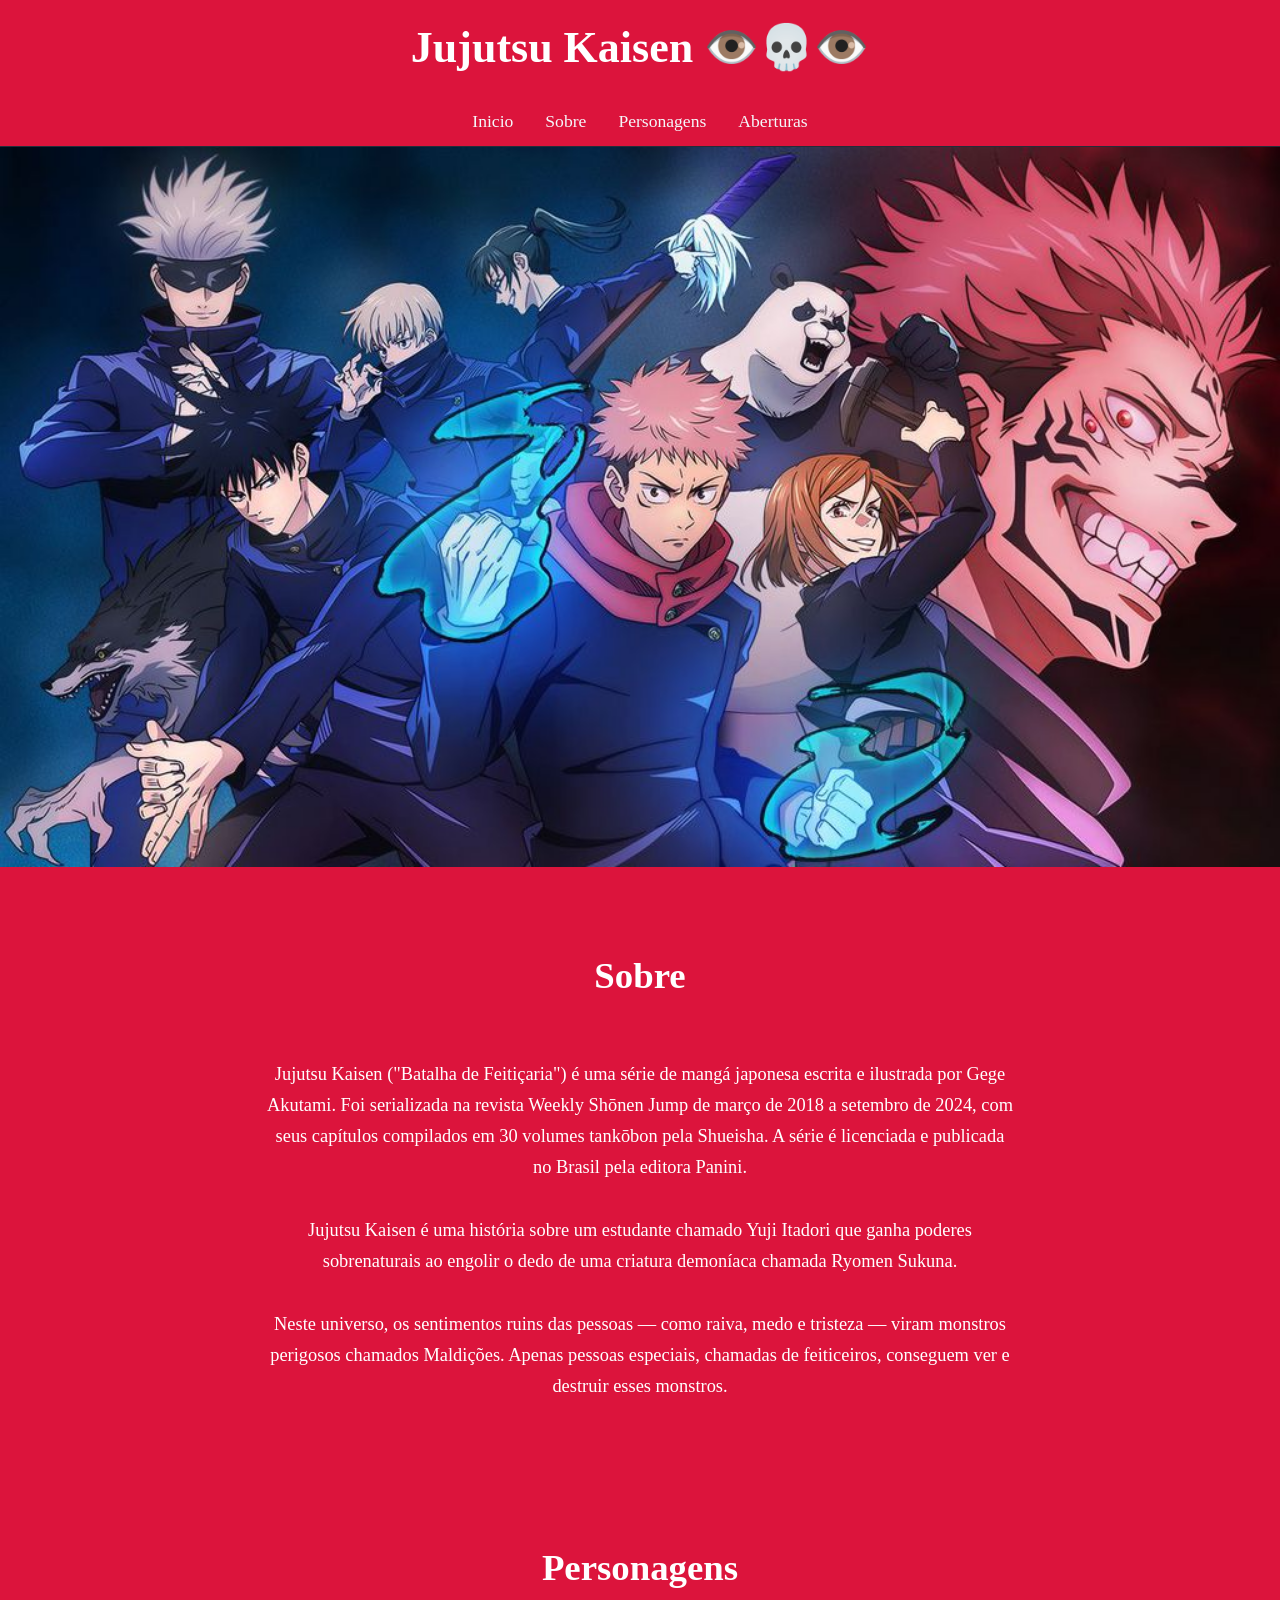
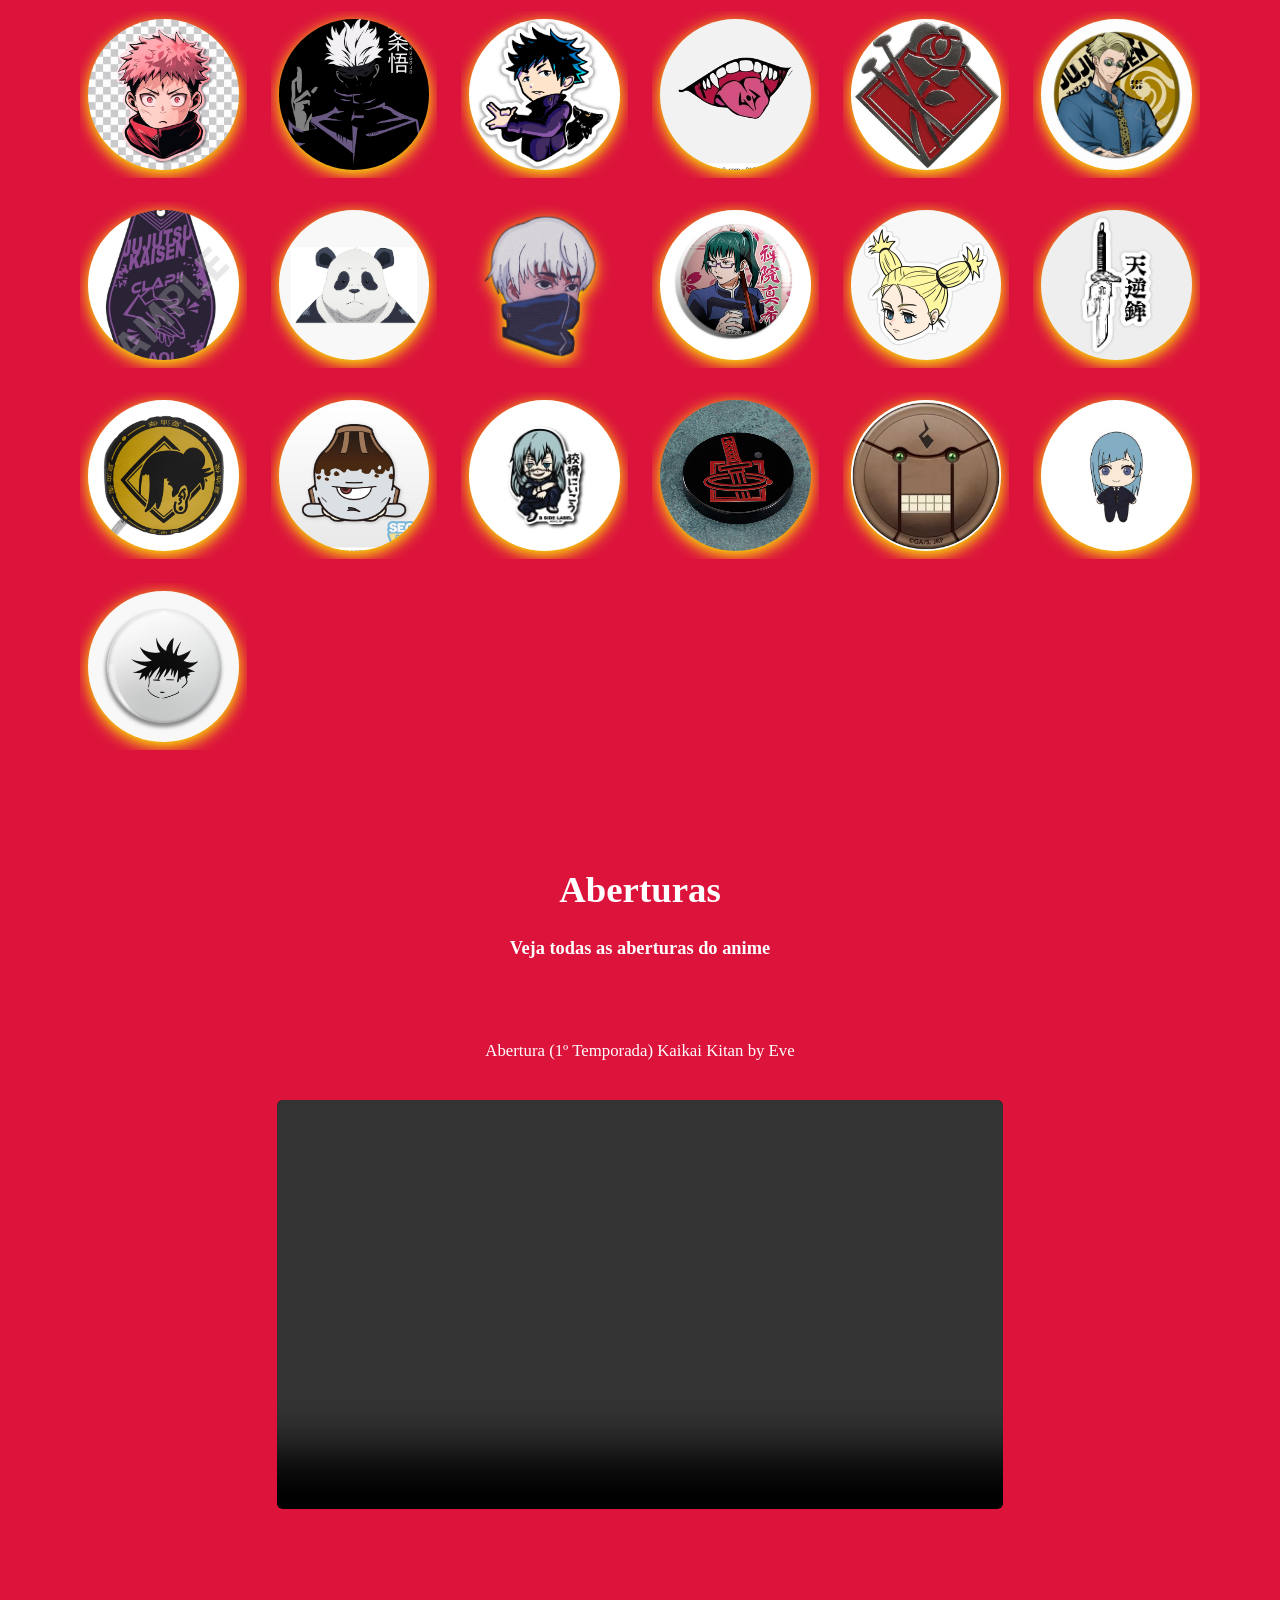
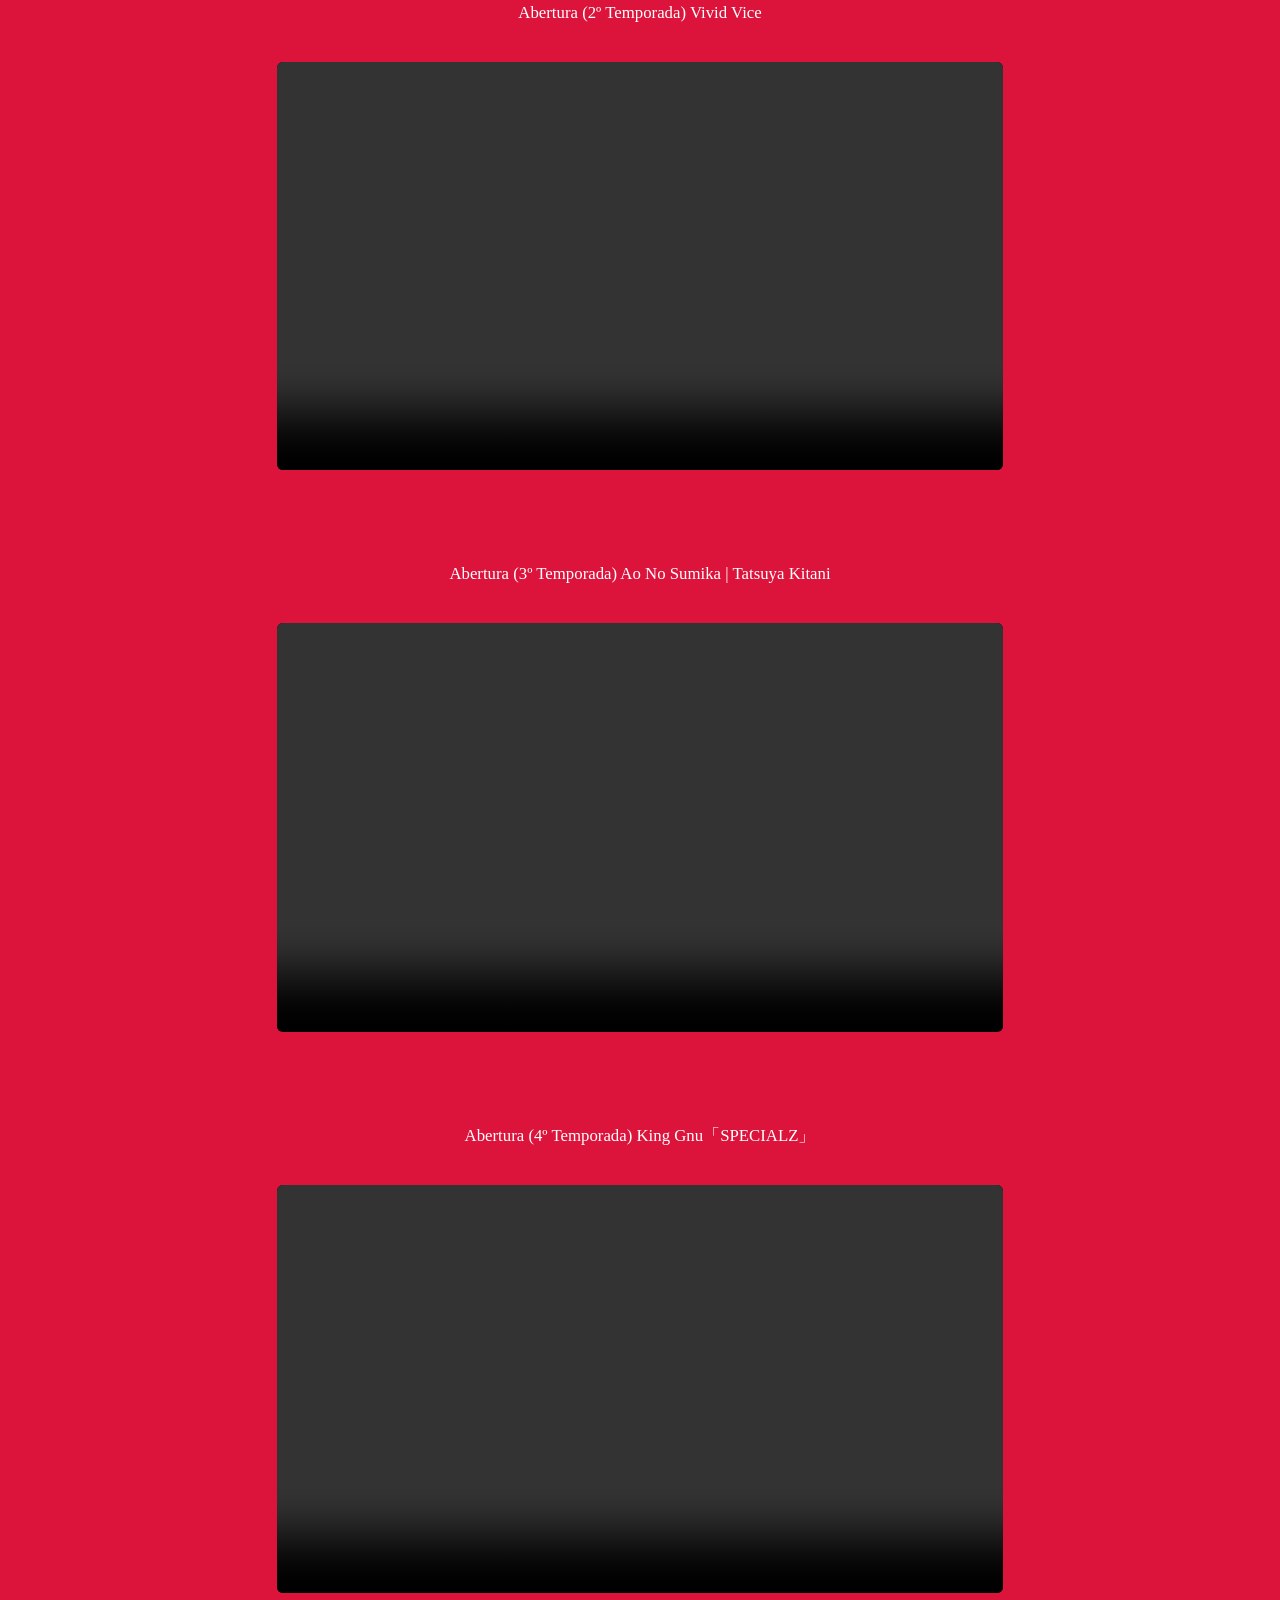
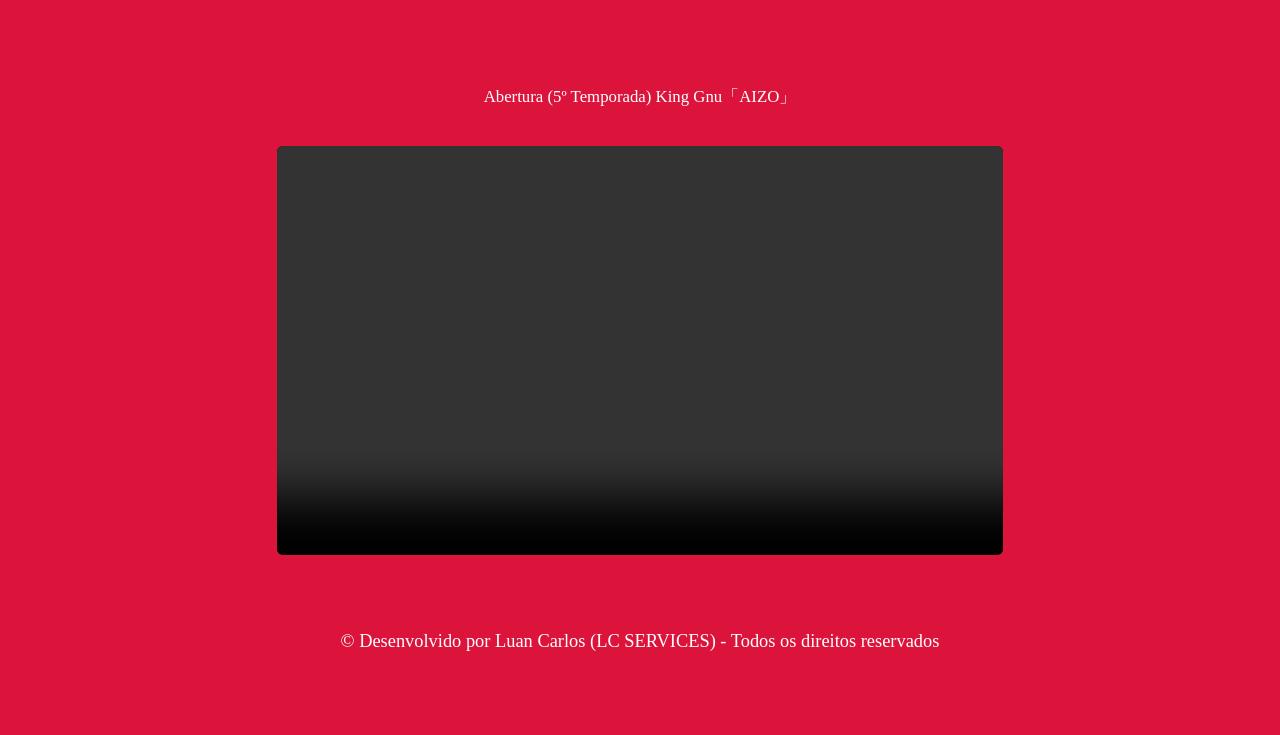
<file: index.html>
<!DOCTYPE html>
<html lang="pt-BR">

<head>
    <meta charset="UTF-8">
    <meta name="viewport" content="width=device-width, initial-scale=1.0">
    <link rel="stylesheet" href="styles.css">
    <title>Jujutsu Kaisen</title>
</head>

<body>

    <header class="title-principal">
        <h1 class="title-anime">Jujutsu Kaisen 👁️💀👁️</h1>
    </header>

    <nav class="menu">
        <button class="menu-toggle" type="button" aria-expanded="false" aria-controls="menu-links">
            <span class="menu-icon" aria-hidden="true"><span></span><span></span><span></span></span>
          
        </button>
        <ul class="detalhes" id="menu-links" hidden>
            <li><a href="#inicio">Inicio</a></li>
            <li><a href="#sobre">Sobre</a></li>
            <li><a href="#personagens">Personagens</a></li>
            <li><a href="#aberturas">Aberturas</a></li>
        </ul>
    </nav>

    <section class="banner">
        <img src="./img/banner.jpeg" alt="banner-img">
    </section>


    <section id="sobre" class="sobre">
        <div class="container">
            <h2 class="sobre-description">Sobre</h2>
            <p>Jujutsu Kaisen ("Batalha de Feitiçaria") é uma série de mangá japonesa escrita e ilustrada por Gege Akutami. Foi serializada na revista Weekly Shōnen Jump de março de 2018 a setembro de 2024, com seus capítulos compilados em 30 volumes tankōbon pela Shueisha. A série é licenciada e publicada no Brasil pela editora Panini.<br></br> Jujutsu Kaisen é uma história sobre um estudante chamado Yuji Itadori que ganha poderes sobrenaturais ao engolir o dedo de uma criatura demoníaca chamada Ryomen Sukuna.<br><br>Neste universo, os sentimentos ruins das pessoas — como raiva, medo e tristeza — viram monstros perigosos chamados Maldições. Apenas pessoas especiais, chamadas de feiticeiros, conseguem ver e destruir esses monstros.</p>
        </div>
    </section>

    <section id="personagens" class="personagens">
        <h2 class="personagens-title">Personagens</h2>
        <div class="container-cards">
            <div class="cards">
                <img src="./simbolos/aesthetic-yuji-itadori-jujutsu-kaisen-sticker-cover.jpg" alt="itadori">
            </div>

            <div class="cards">
                <img src="./simbolos/gojo.jpg" alt="gojo">
            </div>

            <div class="cards">
                <img src="./simbolos/megumi-fushiguro-rei-do-sticker-33090101641456.webp" alt="megumi">
            </div>

            <div class="cards">
                <img src="./simbolos/sukuna-lips-artwork-illustration-anime-260nw-2194272429.webp" alt="sukuna">
            </div>

            <div class="cards">
                <img src="./simbolos/nobara.webp" alt="nobara">
            </div>

            <div class="cards">
                <img src="./simbolos/nanami.webp" alt="nanami">
            </div>

            <div class="cards">
                <img src="./simbolos/todo.jpg" alt="todo">
            </div>

            <div class="cards">
                <img src="./simbolos/desktop-wallpaper-jujutsu-kaisen-panda-poster.jpg" alt="panda">
            </div>

            <div class="cards">
                <img src="./simbolos/inumaki.png" alt="inumaki">
            </div>

            <div class="cards">
                <img src="./simbolos/bottom-jujutsu-kaisen-maki-zenin-button-3-5-cm-broche-alf-broche.webp" alt="zenin">
            </div>

            <div class="cards">
                <img src="./simbolos/momo.jpg" alt="momo">
            </div>

            <div class="cards">
                <img src="./simbolos/toji.jpg" alt="toji">
            </div>

            <div class="cards">
                <img src="./simbolos/geto.webp" alt="geto">
            </div>

            <div class="cards">
                <img src="./simbolos/115-1058269-Jujutsu-Kaisen-Plush-Jogo-1.jpg" alt="jogo">
            </div>


            <div class="cards">
                <img src="./simbolos/mahito.avif" alt="mahito">
            </div>

            <div class="cards">
                <img src="./simbolos/yuta.jpg" alt="yuta">
            </div>

            <div class="cards">
                <img src="./simbolos/mecha.jpeg" alt="Kokichi Muta">
            </div>

            
            <div class="cards">
                <img src="./simbolos/miwa.jpg" alt="miwa">
            </div>

            
            <div class="cards">
                <img src="./simbolos/kamo.jpg" alt="kamo">
            </div>

            <div>
            </div>
    </section>

    <section id="aberturas" class="aberturas">
        <h2 class="aberturas-title">Aberturas</h2>
        <h3>Veja todas as aberturas do anime</h3>
        <div class="container-videos">
            <div class="videos">
                <p>Abertura (1º Temporada) Kaikai Kitan by Eve</p>
                <video controls preload="metadata" src="./aberturas/op 1.mp4" title="Op 1"></video>
            </div>

            <div class="videos">
                <p>Abertura (2º Temporada) Vivid Vice</p>
                <video controls preload="metadata" src="./aberturas/op 2.mp4" title="Op 2"></video>
            </div>

            <div class="videos">
                <p>Abertura (3º Temporada) Ao No Sumika | Tatsuya Kitani</p>
                <video controls preload="metadata" src="./aberturas/op 3.mp4" title="Op 3"></video>
            </div>

            <div class="videos">
                <p>Abertura (4º Temporada) King Gnu「SPECIALZ」</p>
                <video controls preload="metadata" src="./aberturas/op 4.mp4" title="Op 4"></video>
            </div>

            <div class="videos">
                <p>Abertura (5º Temporada) King Gnu「AIZO」</p>
                <video controls preload="metadata" src="./aberturas/op 5.mp4" title="Op 5"></video>
            </div>
        </div>


        <footer class="footer">
            <p class="footer-paragraph">© Desenvolvido por Luan Carlos (LC SERVICES) - Todos os direitos reservados</p>
        </footer>

        <script src="script.js"></script>
</body>

</html>
</file>
<file: styles.css>
* {
    box-sizing: border-box;
    margin: 0;
    padding: 0;
}

body {
    background:#DC143C;
    color: #ffffff;
    font-family: Georgia, 'Times New Roman', serif;
    line-height: 1.5;
    overflow-x: hidden;
}

.title-principal {
    align-items: center;
    background: #DC143C;
    display: flex;
    justify-content: center;
    min-height: 96px;
    padding: 1.25rem;
    text-align: center;
}

.title-anime {
    color: #ffffff;
    font-size: clamp(1.8rem, 4vw, 2.75rem);
    line-height: 1.15;
    cursor: pointer;
}

.title-anime:hover {
    color: yellow;
    transition: all 0.5s ease;
}

.logo-img {
    width: 50px;
    height: auto;
    object-fit: contain;
    border-radius: 8px;

}

.menu {
    background: #DC143C;
    border-bottom: 1px solid #252c39;
    display: flex;
    justify-content: center;
    padding: 0.75rem 1rem;
}

.menu-toggle {
    display: none;
}

.detalhes {
    display: flex;
    flex-wrap: wrap;
    gap: 0.5rem 2rem;
    justify-content: center;
    list-style: none;
}

.detalhes li {
    display: block;
    padding: 0;
}

.detalhes a {
    color: #f5f7fa;
    font-size: 1.1rem;
    text-decoration: none;
}

.detalhes a:hover,
.detalhes a:focus-visible {
    color: yellow;
}

.banner img {
    display: block;
    height: auto;
    object-fit: cover;
    width: 100%;
}

main {
    margin: 0 auto;
    max-width: 1280px;
    padding: 0 1.25rem;
}

.sobre,
.personagens,
.aberturas {
    padding: 3.5rem 0;
}

.container,
.container-videos {
    margin: 0 auto;
    max-width: 900px;
}

.sobre-description,
.personagens-title,
.aberturas-title {
    color: #ffffff;
    font-size: clamp(1.7rem, 3vw, 2.3rem);
    margin-bottom: 1rem;
    text-align: center;
    cursor: pointer;
}



.personagens-title,
.aberturas-title:hover {
    color:#ffffff;
    transition: all 0.5s ease;
}

.personagens-title:hover {
     color:yellow;
    transition: all 0.5s ease;

}


.container p,
.aberturas h3 {
    color: #ffffff;
    font-size: clamp(1rem, 1.6vw, 1.15rem);
    line-height: 1.7;
    text-align: center;
}

.sobre {
    display: flex;
    align-items: center;
    justify-content: center;
    color: #ffffff;

}

.container {
    margin-top: 15px;
    display: flex;
    flex-direction: column;
    align-items: center;
    justify-content: center;
}

.sobre-description {
    margin: 10px;
    text-align: center;
    font-weight: 700;
    color: #ffffff;
    cursor: pointer;
}

.sobre-description:hover {
    color:yellow;
    transition: all 0.5s ease;
}


p {
    margin-top: 20px;
    font-size: 20px;
    padding: 25px;
    text-align: center;
    max-width: 800px;
    color: #ffffff;
    cursor: pointer;
}



.container-cards {
    display: grid;
    gap: clamp(1rem, 2vw, 1.5rem);
    grid-template-columns: repeat(auto-fit, minmax(145px, 1fr));
    margin: 0 auto;
    max-width: 1120px;
}

.cards {
    align-items: center;
    background: #DC143C;
    border: none;
    border-radius: 10px;
    cursor: pointer;
    display: flex;
    justify-content: center;
    overflow: hidden;
    padding: 0.5rem;
    transition: transform 0.2s ease;
}

.cards img {
    border-radius: 50%;
    display: block;
    filter: drop-shadow(0 4px 8px yellow);
    height: auto;
    object-fit: cover;
    transition: filter 0.2s ease, transform 0.2s ease;
    width: 100%;
}

.cards:hover,
.cards:focus-visible {
    border: none;
    box-shadow: none;
    outline: none;
    transform: translateY(-4px);
}

.aberturas {
    text-align: center;
}

.aberturas-title:hover {
    color: yellow;
    transition: all 0.5s ease;
}

.aberturas h3 {
    margin-bottom: 2rem;
    cursor: pointer;
}

.container-videos {
    align-items: center;
    display: flex;
    flex-direction: column;
    gap: 2rem;
    width: 100%;
}

.videos {
    background: #DC143C;
    border: 1px solid #DC143C;
    border-radius: 10px;
    padding: 1rem;
    width: min(100%, 760px);
}

.videos p {
    color: #ffffff;
    font-size: 1.05rem;
    margin: 0 0 0.75rem;
    text-align: center;
}

.videos p:hover {
    color: yellow;
    transition: all 0.5s ease;
}

.videos video {
    aspect-ratio: 16 / 9;
    background: #000;
    border-radius: 6px;
    display: block;
    height: auto;
    width: 100%;
}

.footer {
    margin-top: 2rem;
    background: #DC143C;
    color: #ffffff;
    padding: 1.5rem 1rem;
    text-align: center;
}

.footer p {
    font-size: clamp(0.95rem, 1.6vw, 1.15rem);
    line-height: 1.5;
    cursor: pointer;
    margin: 0 auto;
    max-width: 900px;
    padding: 0 1rem;
    text-align: center;
}

.footer p:hover {
    color: yellow;
    transition: all 0.5s ease;
}

/* ==========================================================
   RESPONSIVIDADE
========================================================== */

/* ================= TABLETS ================= */

@media screen and (max-width:992px) {

    .container {
        width: 100%;
        padding: 0 20px;
    }

    .title-principal {
        flex-direction: column;
        gap: 15px;
        text-align: center;
    }

    .cup-name {
        font-size: 36px;
        text-align: center;
    }

    .logo-img {
        width: 70px;
    }

    .menu {
        width: 100%;
    }

    .detalhes {
        display: flex;
        flex-wrap: wrap;
        justify-content: center;
        gap: 10px;
    }

    .detalhes li {
        display: block;
        padding: 10px;
        margin: 0;
    }

    .banner img {
        width: 100%;
        height: auto;
        cursor: pointer;
    }


    .sobre {
        padding: 0 20px;
    }

    p {
        font-size: 18px;
        line-height: 1.6;
        padding: 15px;
    }

    .container-cards {

        grid-template-columns: repeat(3, 1fr);
        gap: 25px;

    }

    .cards {

        display: flex;
        justify-content: center;

    }

    .cards img {

        width: 180px;
        margin: 0;

    }

    .ranking-img {

        width: 90%;
        max-width: 700px;

    }

    .footer {

        text-align: center;
        padding: 20px;

    }

}


/* ================= CELULARES ================= */

@media screen and (max-width:768px) {

    html,
    body {

        overflow-x: hidden;

    }

    .title-principal {

        flex-direction: column;

    }

    .cup-name {

        font-size: 30px;
        text-align: center;

    }

    .logo-img {

        width: 60px;

    }

    /* MENU */

    .menu {
        align-items: center;
        flex-direction: column;
        width: 100%;

    }

    .menu-toggle {
        align-items: center;
        background: transparent;
        border: 1px solid #DC143C;
        border-radius: 6px;
        color: #ffffff;
        cursor: pointer;
        display: flex;
        font: inherit;
        gap: 0.6rem;
        justify-content: center;
        padding: 0.5rem 0.75rem;
    }

    .menu-toggle:focus-visible {
        outline: 2px solid #56d364;
        outline-offset: 3px;
    }

    .menu-icon {
        display: flex;
        flex-direction: column;
        gap: 4px;
    }

    .menu-icon span {
        background: #ff6b6b;
        display: block;
        height: 2px;
        width: 22px;
    }

    .detalhes {
        display: none;
        flex-direction: column;
        align-items: center;
        width: 100%;
        gap: 8px;
        padding-top: 0.75rem;

    }

    .menu.menu-aberto .detalhes {
        display: flex;

    }

    .detalhes li {

        padding: 8px 0;

    }

    .detalhes a {

        font-size: 18px;

    }

    /* PLAYER */

    .player-musica {

        width: 95%;

    }

    /* TEXTO */

    .sobre-description,
    .seleções-title,
    .ranking-title {

        text-align: center;


    }

    p {

        font-size: 17px;
        padding: 15px;
        line-height: 1.7;

    }

    /* BANDEIRAS */

    .container-cards {

        display: grid;
        grid-template-columns: 1fr;
        justify-items: center;
        gap: 25px;

    }

    .cards {

        border: none;
        border-radius: 10px;
        display: flex;
        justify-content: center;
        overflow: hidden;
        width: 100%;

    }

    .cards img {

        width: 240px;
        max-width: 90%;
        margin: 0;
        border-radius: 10px;

    }

    .cards img:hover {

        transform: scale(1.05);

    }

    /* RANKING */

    .ranking-img {

        width: 95%;
        max-width: 450px;

    }

    /* FOOTER */

    .footer {

        padding: 20px;
        text-align: center;

    }

}


/* ================= CELULARES PEQUENOS ================= */

@media screen and (max-width:480px) {

    .container {

        padding: 0 15px;

    }

    .cup-name {

        font-size: 24px;

    }

    .logo-img {

        width: 50px;

    }

    .player-musica {

        width: 100%;

    }

    .player-musica p {

        font-size: 15px;

    }

    p {

        font-size: 16px;
        padding: 12px;

    }

    .detalhes a {

        font-size: 16px;

    }

    .cards img {

        width: 200px;

    }

    .ranking-img {

        width: 100%;

    }

    .footer {

        font-size: 15px;
        padding: 15px;

    }

}

/* Regras finais para manter cards e players fluidos em qualquer tela. */
.container-cards {
    grid-template-columns: repeat(auto-fit, minmax(145px, 1fr));
    max-width: 1120px;
}

.cards {
    width: 100%;
    margin: 0;
    padding: 8px;
}

.cards img {
    aspect-ratio: 1 / 1;
    height: auto;
    margin: 0;
    max-width: none;
    object-fit: cover;
    width: 100%;
}

.container-videos {
    align-items: center;
    display: flex;
    flex-direction: column;
    gap: 32px;
    margin: 0 auto;
    max-width: 900px;
    width: 100%;
}

.videos {
    margin: 0;
    max-width: 760px;
    padding: 16px;
    width: 100%;
}

.videos video {
    aspect-ratio: 16 / 9;
    display: block;
    height: auto;
    width: 100%;
}

@media screen and (max-width: 600px) {
    main {
        padding: 0 14px;
    }

    .sobre,
    .personagens,
    .aberturas {
        padding: 40px 0;
    }

    .container-cards {
        grid-template-columns: repeat(2, minmax(0, 1fr));
        gap: 16px;
    }

    .videos {
        padding: 10px;
    }
}

@media screen and (max-width: 360px) {
    .container-cards {
        grid-template-columns: 1fr;
    }
}
</file>
